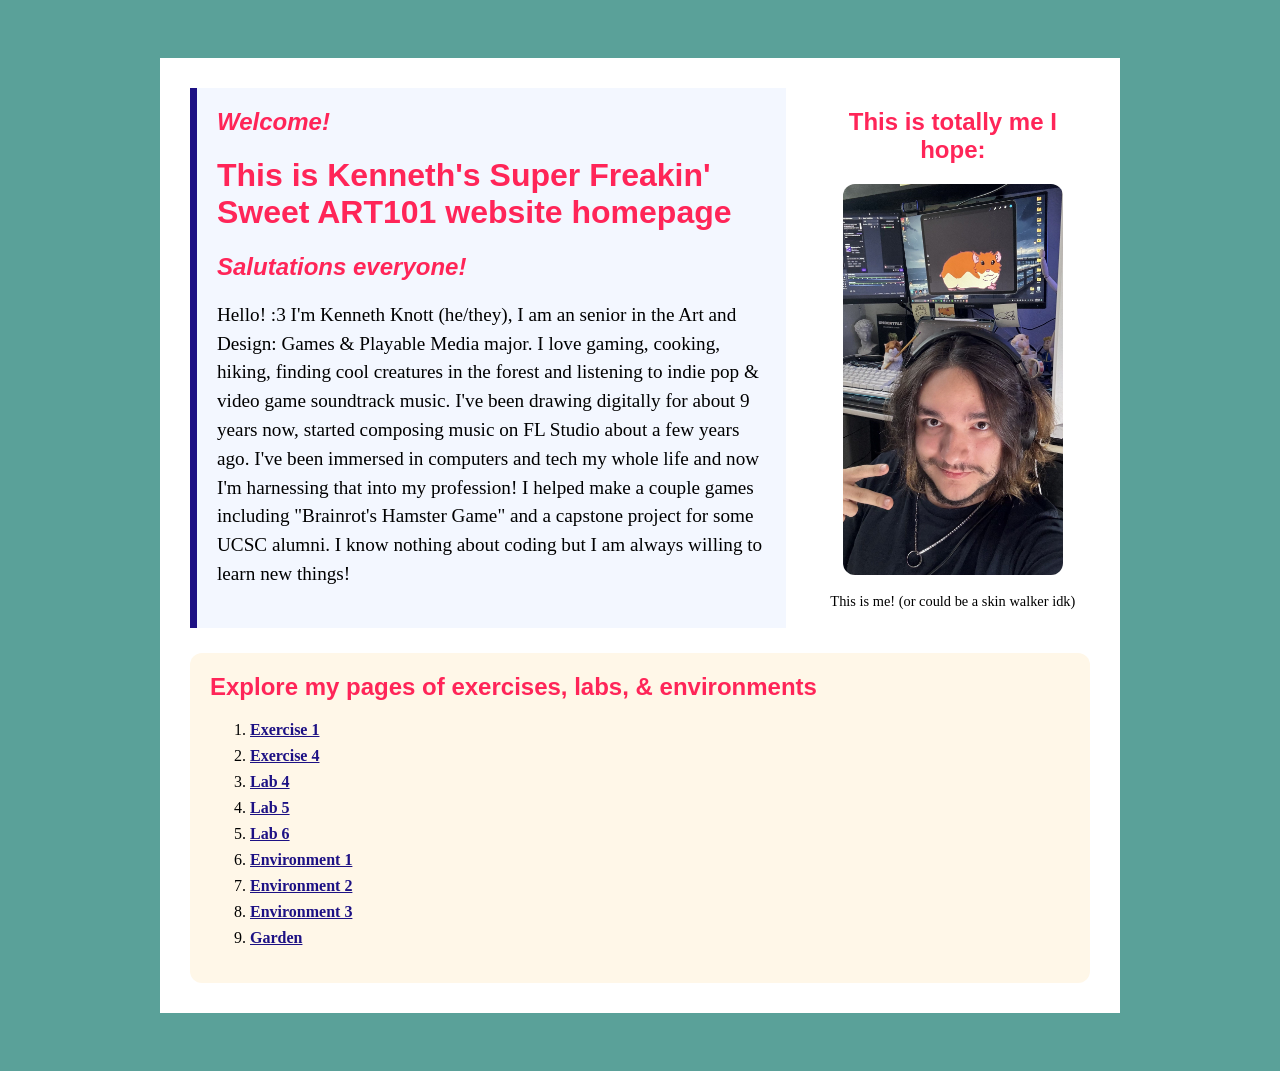
<file: index.html>
<!doctype html>
<html lang="en">

<head>
    <meta charset="utf-8">
    <title>Kenneth's Super Freakin' Sweet ART101 Homepage</title>
    <link href="site.css" rel="stylesheet" type="text/css">
</head>

<body>
    <div id="page">
        <div class="top-section">

            <div id="introduction">
                <h2>Welcome!</h2>
                <h1>This is Kenneth's Super Freakin' Sweet ART101 website homepage</h1>

                <!-- All visible page content goes between <body> and </body> -->

                <h2>Salutations everyone!</h2>
                <p>
                    Hello! :3 I'm Kenneth Knott (he/they), I am an senior in the Art and Design: Games & Playable Media
                    major.
                    I love gaming, cooking, hiking, finding cool creatures in the forest and listening to indie pop &
                    video game
                    soundtrack
                    music.
                    I've been drawing digitally for about 9 years now, started composing music on FL Studio about a few
                    years
                    ago.
                    I've been immersed in computers and tech my whole life and now I'm harnessing that into my
                    profession!
                    I helped make a couple games including "Brainrot's Hamster Game" and a capstone project for some
                    UCSC
                    alumni.
                    I know nothing about coding but I am always willing to learn new things!
                </p>
            </div>
            <div class="profile">
                <h2>This is totally me I hope:</h2>
                <img src="mememe.png" alt="A portrait of me">
                <p>This is me! (or could be a skin walker idk)</p>
            </div>
        </div>
        <div class="navigation">
            <h2>Explore my pages of exercises, labs, & environments</h2>
            <ol>
                <li><a href="exercises/ex01.html" target="_blank">Exercise 1</a></li>
                <li><a href="exercises/ex04.html" target="_blank">Exercise 4</a></li>
                <li><a href="exercises/lab04.html" target="_blank">Lab 4</a></li>
                <li><a href="exercises/lab05.html" target="_blank">Lab 5</a></li>
                <li><a href="exercises/lab06.html" target="_blank">Lab 6</a></li>
                <li><a href="environ/env01.html" target="_blank">Environment 1</a></li>
                <li><a href="environ/env02.html" target="_blank">Environment 2</a></li>
                <li><a href="environ/env03.html" target="_blank">Environment 3</a></li>
                <li><a href="garden/garden.html" target="_blank">Garden</a></li>
            </ol>
        </div>

    </div>
</body>

</html>
</file>
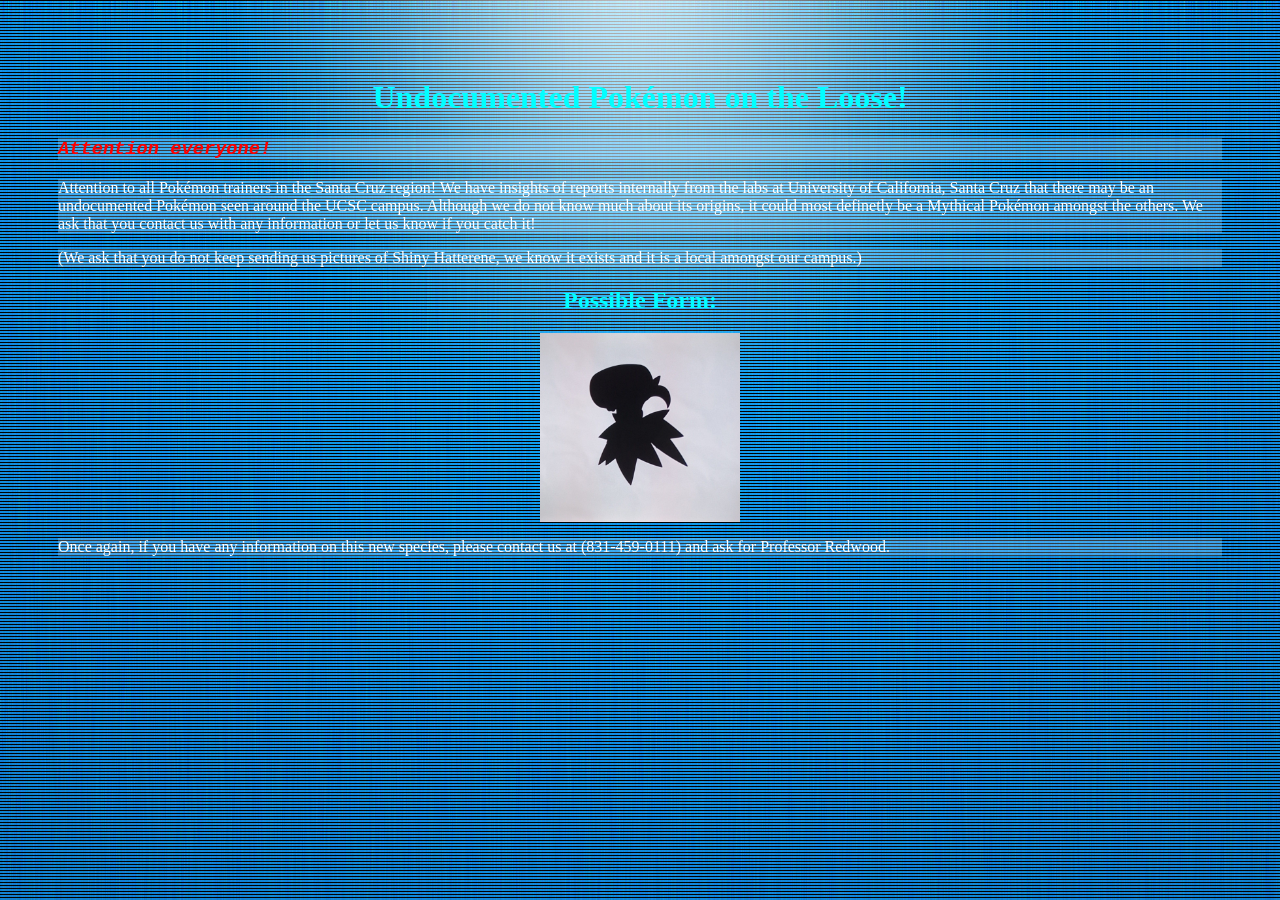
<file: environ/env01.html>
<!doctype html>
<html lang="en">

<head>
    <meta charset="utf-8">
    <title>Pokédex - Santa Cruz Region</title>
    <link href="env.css" rel="stylesheet" type="text/css">
</head>

<body>
    <h1>Undocumented Pokémon on the Loose!</h1>

    <!-- All visible page content goes between <body> and </body> -->

    <h3><em>Attention everyone!</em></h3>
    <p>
        Attention to all Pokémon trainers in the Santa Cruz region!
        We have insights of reports internally from the labs at University of California, Santa Cruz that
        there may be an undocumented Pokémon seen around the UCSC campus. Although we do not know much about its origins,
        it could most definetly be a Mythical Pokémon amongst the others. We ask that you contact us with any information or let us know if you catch it!
        
        <p>(We ask that you do not keep sending us pictures of Shiny Hatterene, we know it exists and it is a local amongst our campus.) 
    </p>

    <h2>Possible Form:</h2>
    <img src="fakemon.jpg">

    <p> Once again, if you have any information on this new species, please contact us at (831-459-0111) and ask for Professor Redwood.


</body>

</html>
</file>
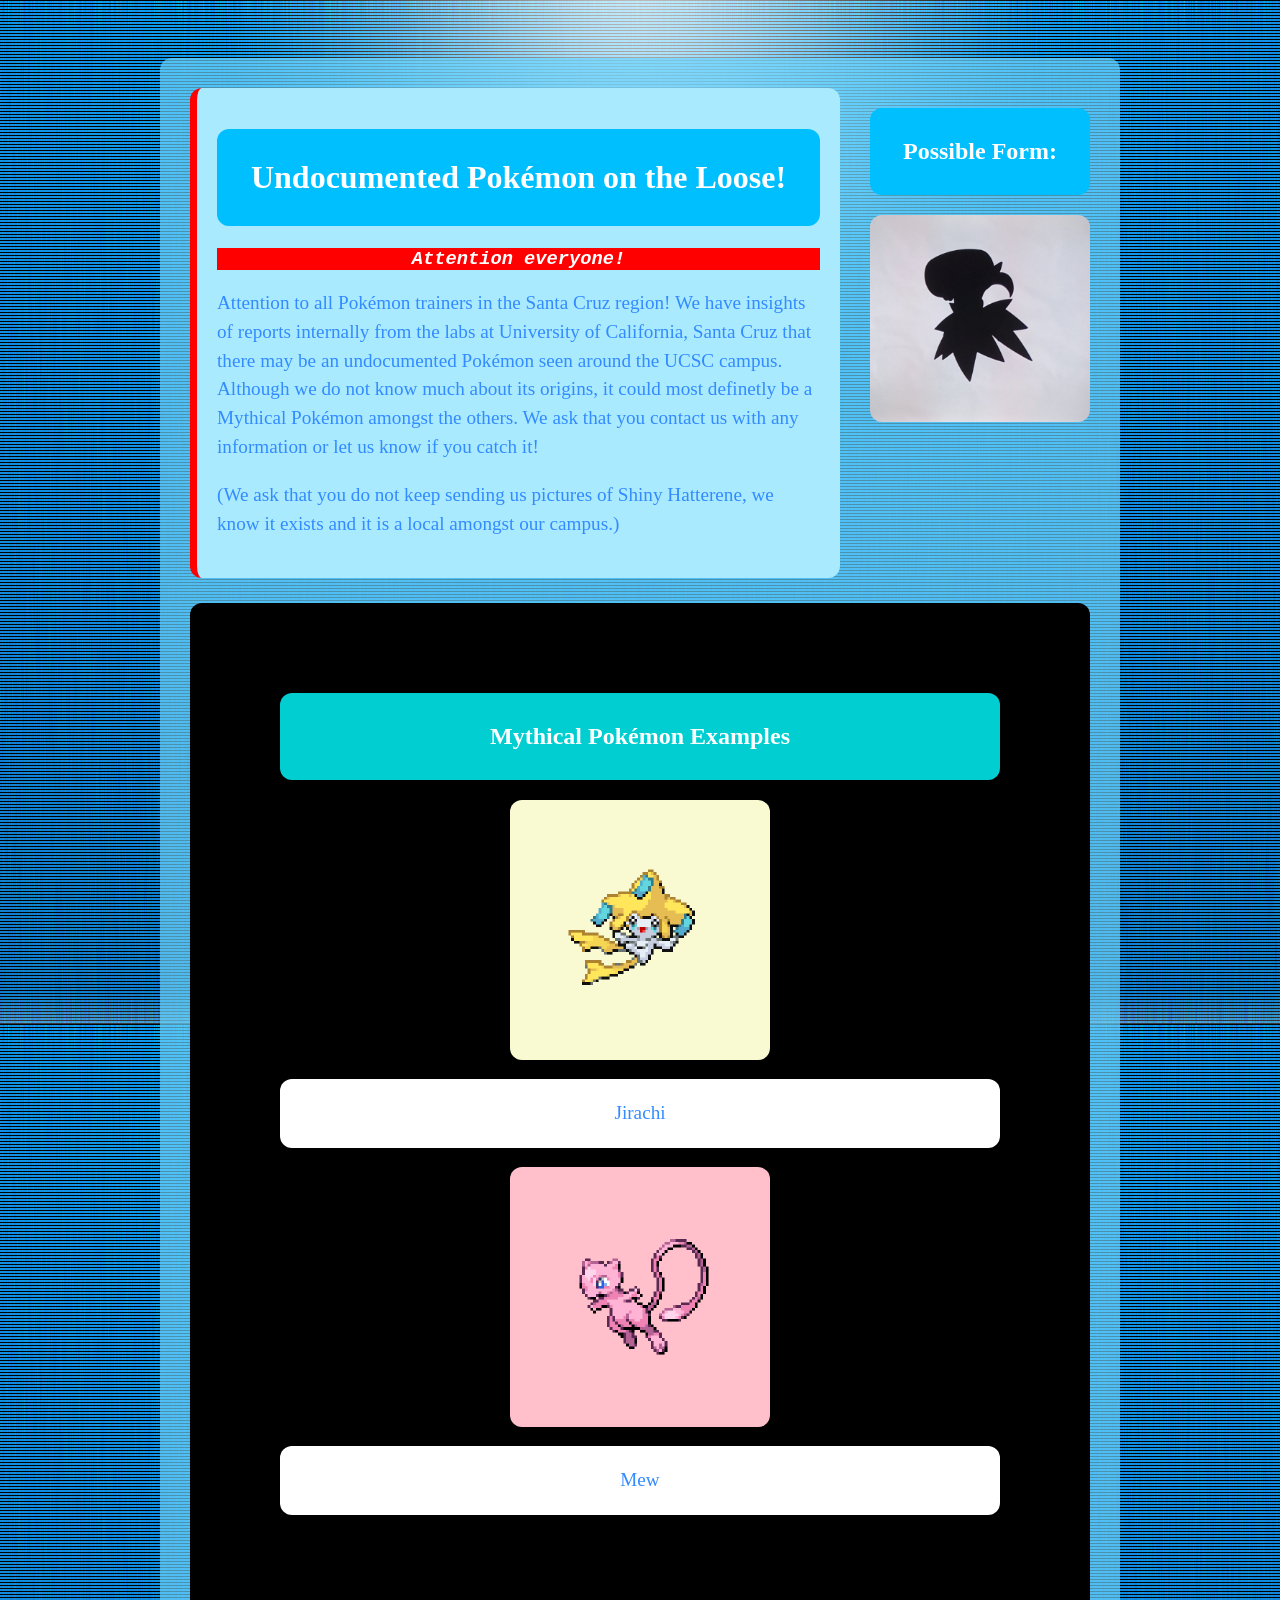
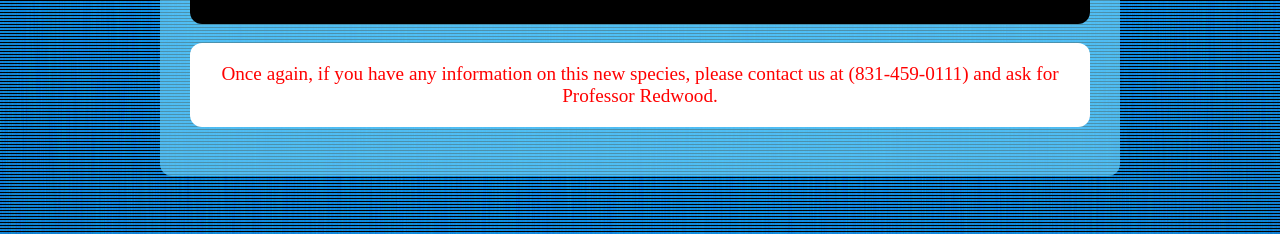
<file: environ/env02.html>
<!doctype html>
<html lang="en">

<head>
    <meta charset="utf-8">
    <title>Pokédex - Santa Cruz Region</title>
    <link href="env02.css" rel="stylesheet" type="text/css">
</head>

<body>
    <div id="page">
        <div class="top-section">
            <div id="introduction">
                <h1>Undocumented Pokémon on the Loose!</h1>

                <!-- All visible page content goes between <body> and </body> -->

                <h3><em>Attention everyone!</em></h3>
                <p>
                    Attention to all Pokémon trainers in the Santa Cruz region!
                    We have insights of reports internally from the labs at University of California, Santa Cruz that
                    there may be an undocumented Pokémon seen around the UCSC campus. Although we do not know much about
                    its
                    origins,
                    it could most definetly be a Mythical Pokémon amongst the others. We ask that you contact us with
                    any
                    information or let us know if you catch it!

                <p>(We ask that you do not keep sending us pictures of Shiny Hatterene, we know it exists and it is a
                    local
                    amongst our campus.)
                </p>
            </div>
            <div class="silhouette">
                <h2>Possible Form:</h2>
                <img src="fakemon.jpg" alt="A silouhette of the potential Pokémon">
            </div>
        </div>

        <div class="mythical-1">
            <div id="mythicals">
                <h2>Mythical Pokémon Examples</h2>
                <img src="Pokemans_385.gif.webp" alt="A picture of Jirachi">
                <p>Jirachi</p>
                <div class="mythical-2">

                    <img src="Pokemans_151.gif.webp" alt="A picture of Mew">
                    <p>Mew</p>
                </div>

            </div>
            <div class="below-zone">
                <p> Once again, if you have any information on this new species, please contact us at (831-459-0111) and
                    ask
                    for
                    Professor Redwood. </p>



            </div>
</body>

</html>
</file>
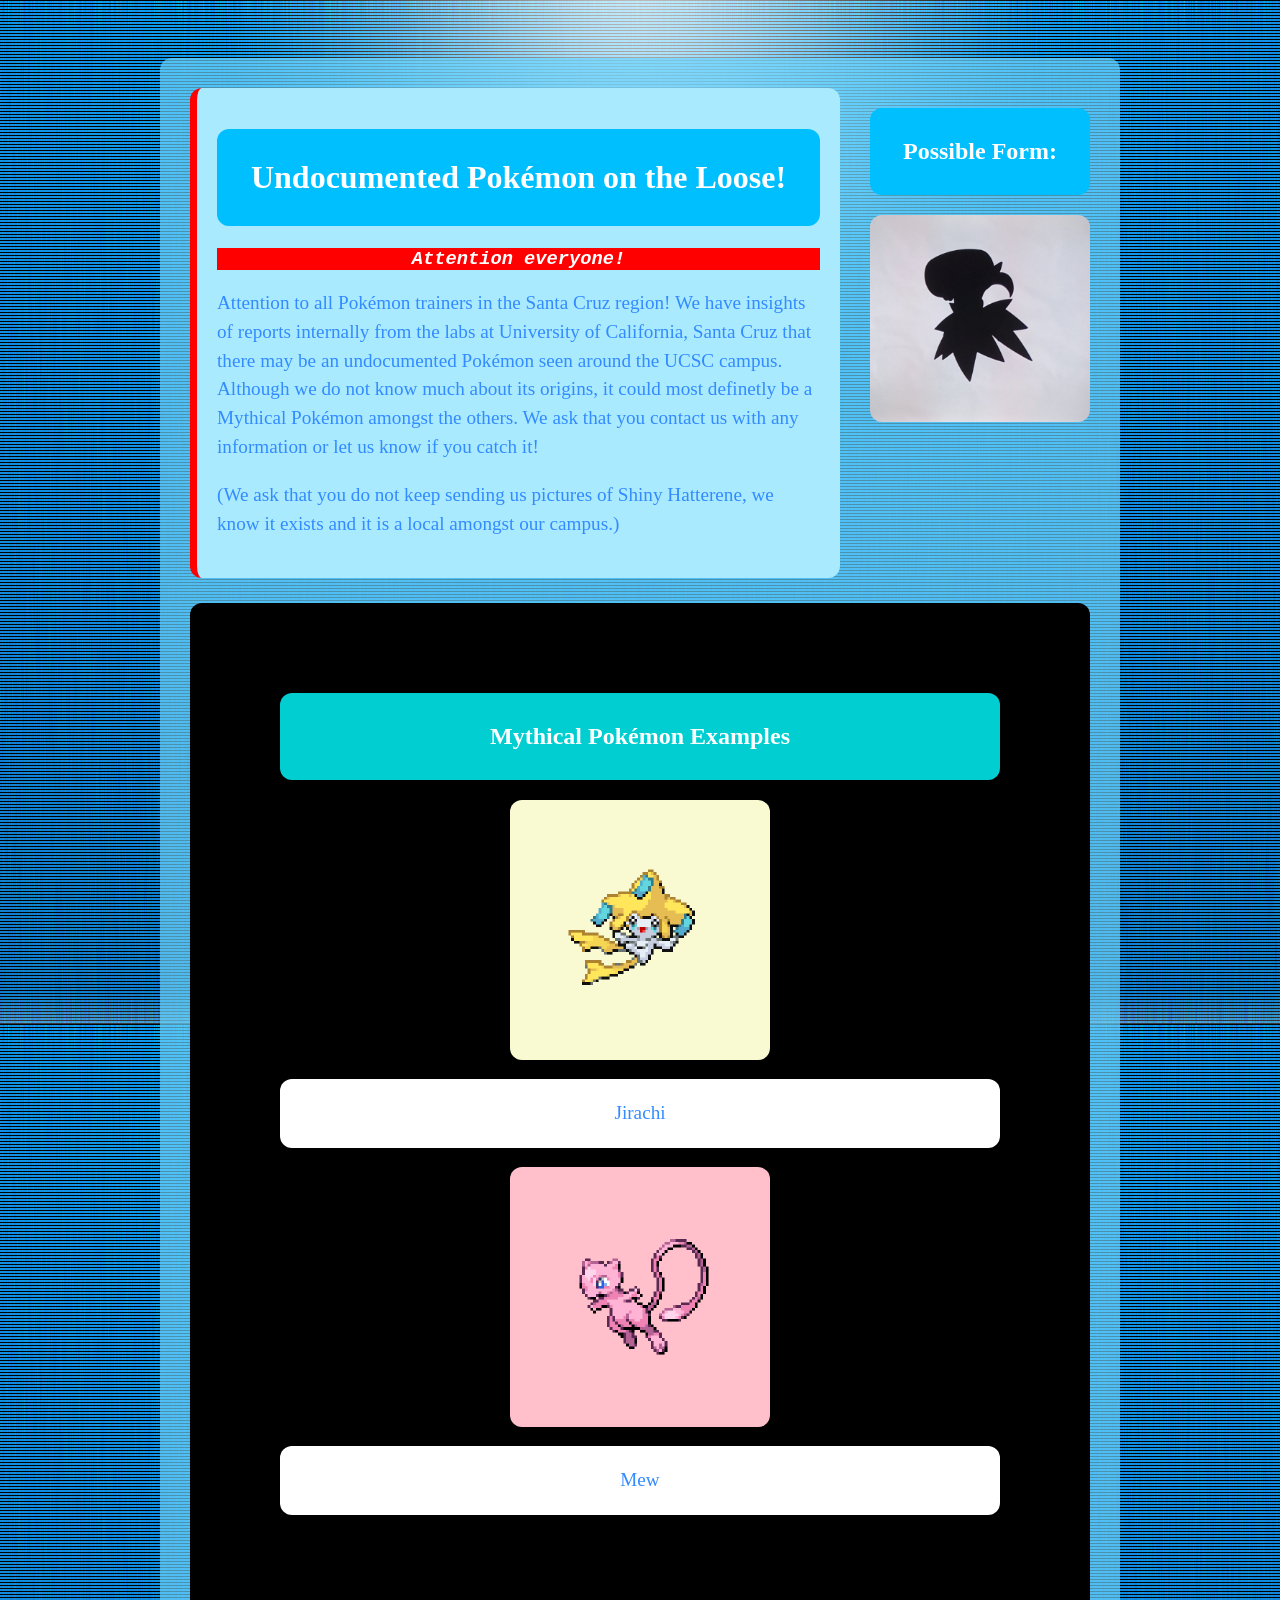
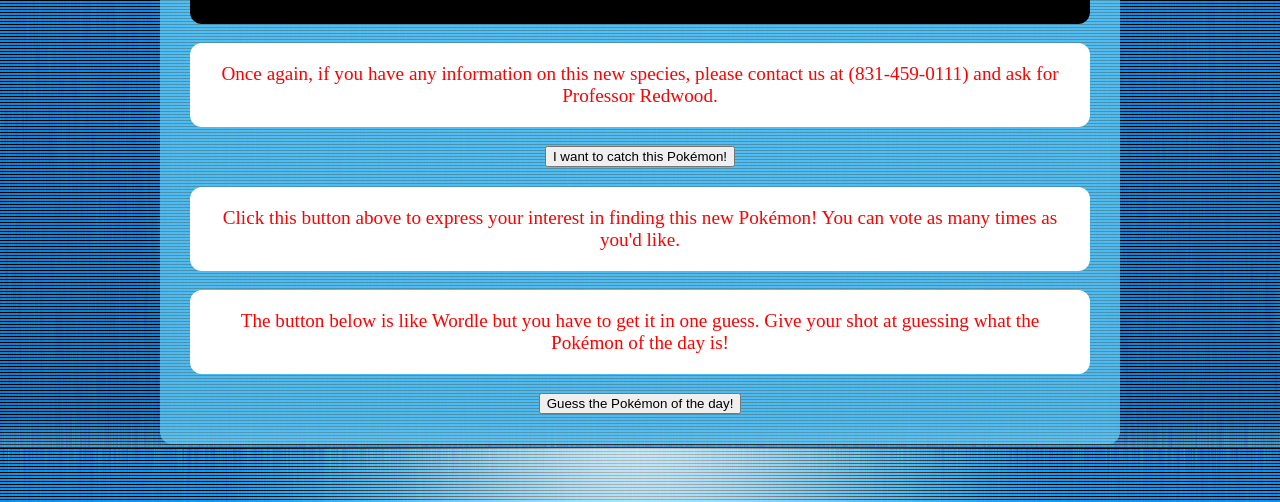
<file: environ/env03.html>
<!doctype html>
<html lang="en">

<head>
    <meta charset="utf-8">
    <title>Pokédex - Santa Cruz Region</title>
    <link rel="stylesheet" href="env03.css">

    <script src="https://code.jquery.com/jquery-3.7.1.min.js"></script>

    <script src="env03.js" defer></script>


</head>

<body>
    <div id="page">
        <div class="top-section">
            <div id="introduction">
                <h1>Undocumented Pokémon on the Loose!</h1>

                <!-- All visible page content goes between <body> and </body> -->

                <h3><em>Attention everyone!</em></h3>
                <p>
                    Attention to all Pokémon trainers in the Santa Cruz region!
                    We have insights of reports internally from the labs at University of California, Santa Cruz that
                    there may be an undocumented Pokémon seen around the UCSC campus. Although we do not know much about
                    its
                    origins,
                    it could most definetly be a Mythical Pokémon amongst the others. We ask that you contact us with
                    any
                    information or let us know if you catch it!

                <p>(We ask that you do not keep sending us pictures of Shiny Hatterene, we know it exists and it is a
                    local
                    amongst our campus.)
                </p>
            </div>
            <div class="silhouette">
                <h2>Possible Form:</h2>
                <img src="fakemon.jpg" alt="A silouhette of the potential Pokémon">
            </div>
        </div>

        <div class="mythical-1">
            <div id="mythicals">
                <h2>Mythical Pokémon Examples</h2>
                <img src="Pokemans_385.gif.webp" alt="A picture of Jirachi">
                <p>Jirachi</p>
                <div class="mythical-2">

                    <img src="Pokemans_151.gif.webp" alt="A picture of Mew">
                    <p>Mew</p>
                </div>

            </div>
            <div class="below-zone">
                <p> Once again, if you have any information on this new species, please contact us at (831-459-0111) and
                    ask
                    for
                    Professor Redwood. </p>
                <div id="vote-button" <p>
                    <button id="needy-button">I want to catch this Pokémon!</button>

                    <p> Click this button above to express your interest in finding this new Pokémon!
                        You can vote as many times as you'd like.
                    <p> The button below is like Wordle but you have to get it in one guess.
                        Give your shot at guessing what the Pokémon of the day is!

                    </p>
                </div>

            </div>
            <button id="good-button">Guess the Pokémon of the day!</button>

            <div id="output"></div>
</body>

</html>
</file>
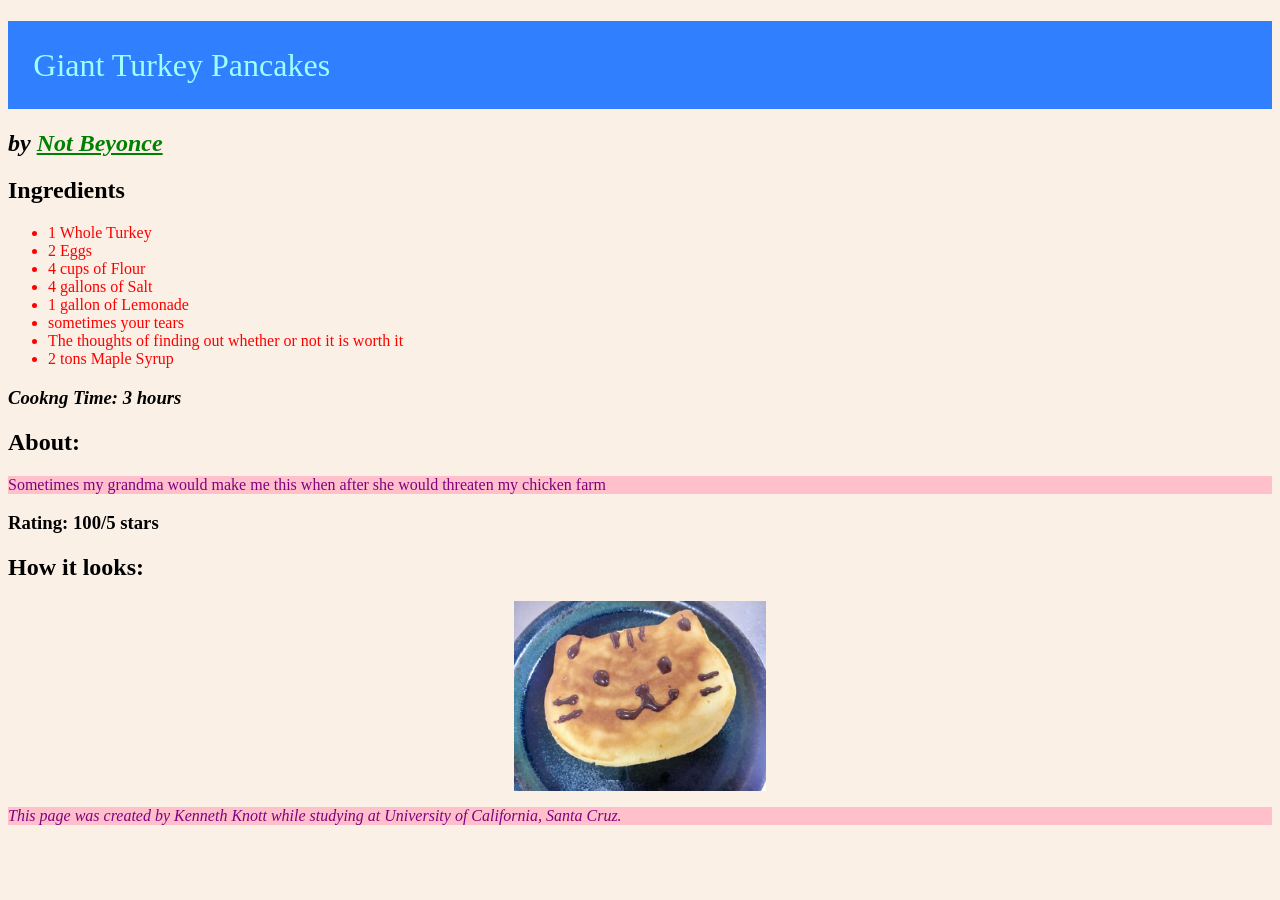
<file: exercises/ex01.html>
<!DOCTYPE html>

<html>
<!--head is for meta info--->

<head>
    <title>Pancakes Recipe</title>
    <link href="ex01.css" rel="stylesheet" type="text/css" />
</head>

<!--body is for real content--->

<body>

    <h1>Giant Turkey Pancakes</h1>

    <h2><em>by <a href="https://en.wikipedia.org/wiki/Beyoncé" target="_blank">Not Beyonce</a></em></h2>

    <h2> Ingredients </h2>
    <ul>
        <li>1 Whole Turkey
        <li> 2 Eggs
        <li>4 cups of Flour
        <li>4 gallons of Salt
        <li>1 gallon of Lemonade
        <li>sometimes your tears
        <li> The thoughts of finding out whether or not it is worth it
        <li> 2 tons Maple Syrup
    </ul>
    <h3><em>Cookng Time: 3 hours</em></h3>

    <h2>About:</h2>
    <p>Sometimes my grandma would make me this when after she would threaten my chicken farm</p>

    <h3>Rating: 100/5 stars</h4>

        <h2>How it looks:</h2>

        <img id="beyonce" src="cp-1.png.jpg">

        <p> <em>This page was created by Kenneth Knott while studying at University of California, Santa Cruz.</em> </p>


</body>




</html>
</file>
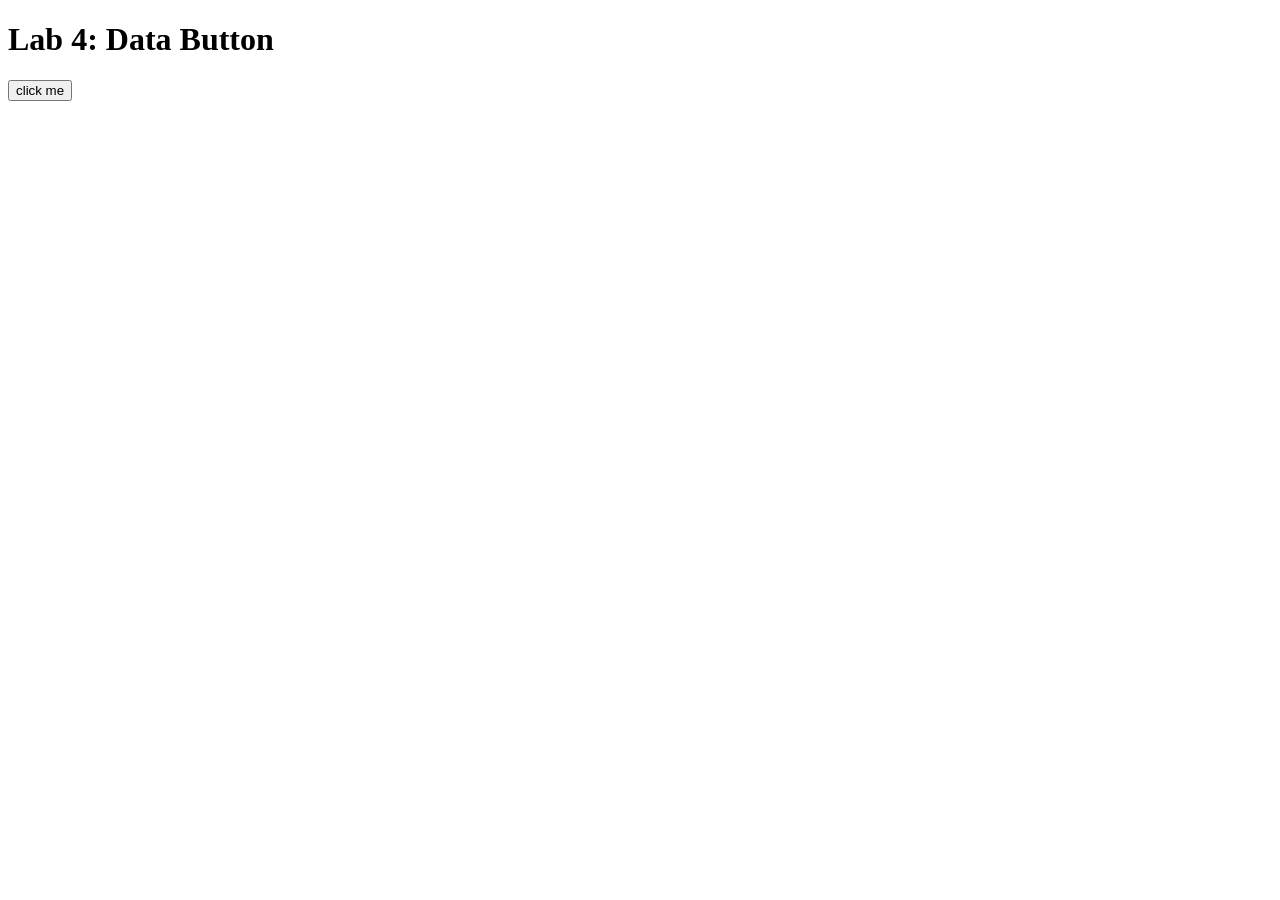
<file: exercises/lab04.html>
<!DOCTYPE html>
<html lang="en">

<head>
    <!-- All techy stuff goes here, inside HEAD -->
    <meta charset="UTF-8">
    <meta name="viewport" content="width=device-width, initial-scale=1.0">

    <!-- Overall title of your page -->
    <title>Lab 4</title>

    <!-- jQuery library -->
    <script src="https://code.jquery.com/jquery-3.7.1.min.js"></script>

    <!-- Link to external JavaScript file -->
    <script src="lab04.js" defer></script>
</head>

<body>
    <!-- Main content goes here, inside BODY -->
    <h1>Lab 4: Data Button</h1>

    <button id="needy-button">click me</button>

    <div id="output"></div>
</body>

</html>
</file>
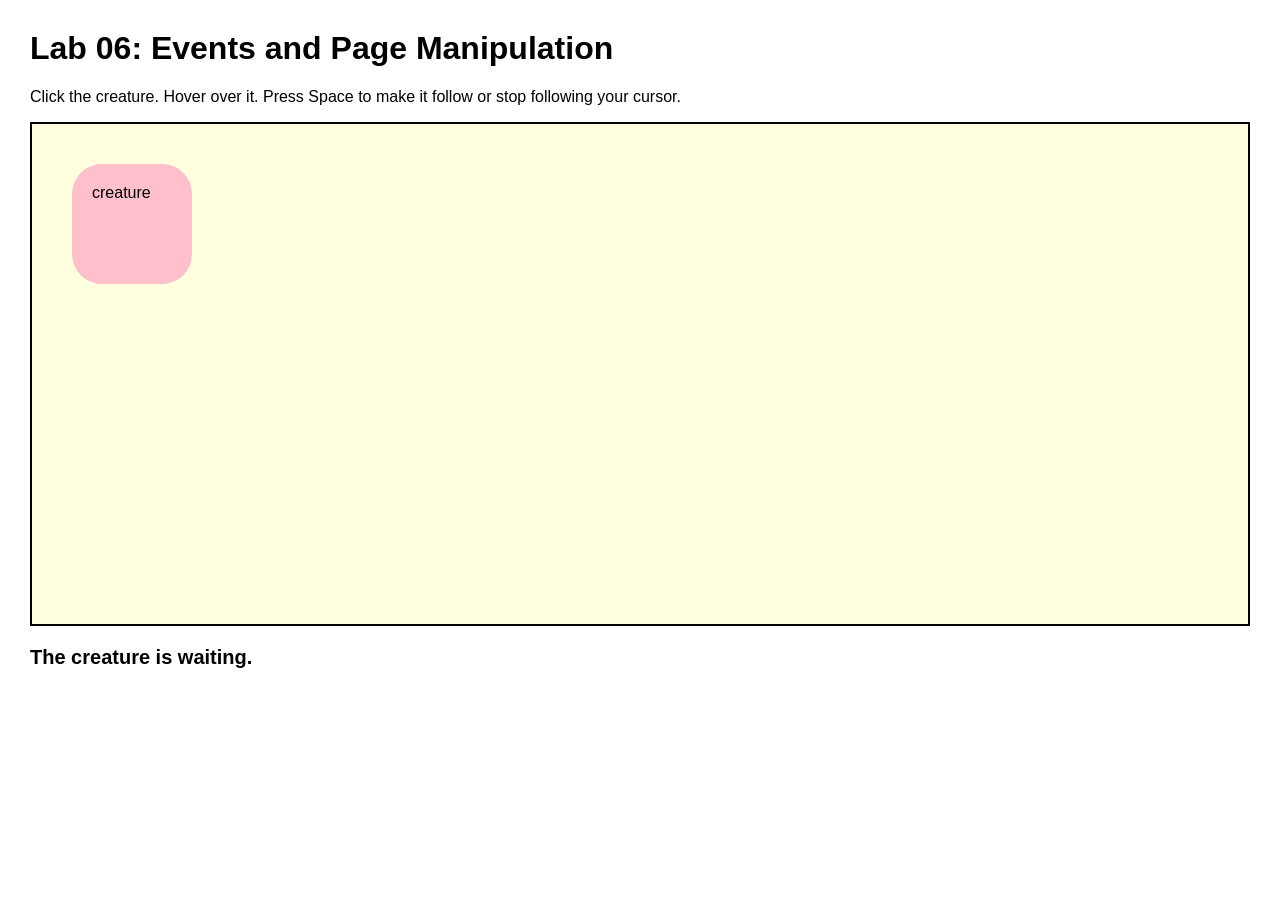
<file: exercises/lab06.html>
<!DOCTYPE html>
<html lang="en">

<head>
  <!-- All techy stuff goes here, inside HEAD -->
  <meta charset="UTF-8">
  <meta name="viewport" content="width=device-width, initial-scale=1.0">

  <!-- Overall title of your page -->
  <title>Lab 06</title>

  <!-- Link to external CSS file -->
  <link rel="stylesheet" href="lab06.css">

  <!-- jQuery library -->
  <script src="https://code.jquery.com/jquery-3.7.1.min.js"></script>

  <!-- Link to external JavaScript file -->
  <script src="lab06.js" defer></script>
</head>

<body>
  <!-- Main content goes here, inside BODY -->

  <h1>Lab 06: Events and Page Manipulation</h1>

  <p>
    Click the creature. Hover over it. Press Space to make it follow or stop following your cursor.
  </p>

  <div id="scene">
    <div id="creature">
      creature
      <div id="thought">I feel your cursor nearby...</div>
    </div>
  </div>

  <p id="status">The creature is waiting.</p>

</body>

</html>
</file>
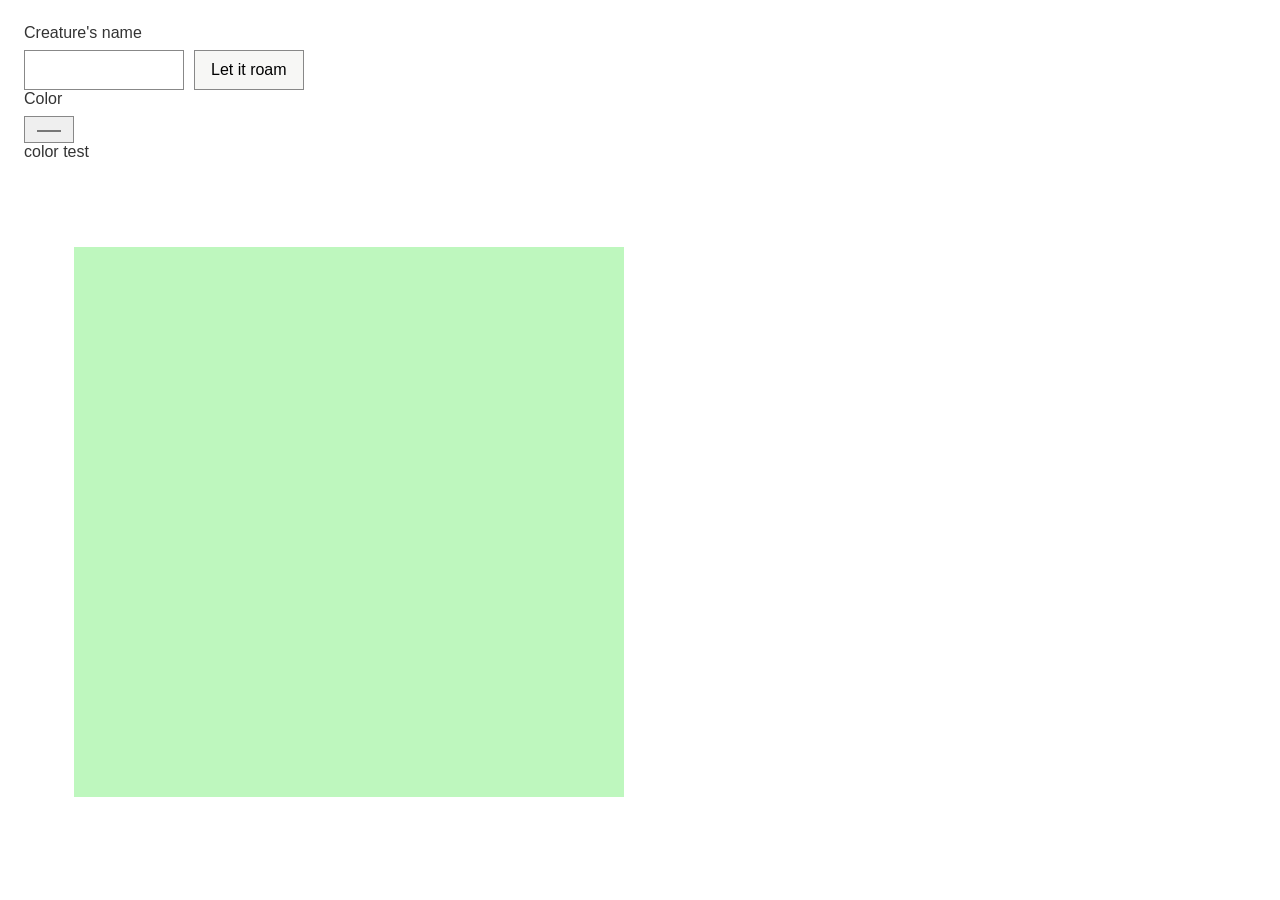
<file: garden/garden.html>
<!DOCTYPE html>
<html lang="en">

<head>
    <meta charset="UTF-8">
    <meta name="viewport" content="width=device-width, initial-scale=1.0">
    <title>Create an item from input</title>
    <link rel="stylesheet" href="garden.css">
    <script src="https://code.jquery.com/jquery-3.7.1.min.js"></script>
    <script src="garden.js" defer></script>
</head>

<body>
    <label for="item-label">Creature's name</label>
    <div class="controls">
        <input id="item-label" type="text" autocomplete="off">
        <button id="add-button" type="button">Let it roam</button>
    </div>

    <div>
        <label for="object-color">Color</label>
        <input id="object-color" type="color" value="#d9d9d3">
    </div>

    <div id="object">color test</div>

    <p id="message" aria-live="polite"></p>

    <div id="items" tabindex="0" aria-live="polite"></div>

</body>

</html>
</file>
<file: site.css>
body {
    background: #5aa199;
    padding: 50px;

}

h1,
h2,
h3 {
    color: rgb(255, 37, 88);
    font-family: sans-serif;
}

img {
    width: 200px;
}

#page {
    max-width: 900px;
    margin: 0 auto 0 auto;
    background: white;
    padding: 30px;
}

.top-section {
    display: flex;
    gap: 30px;
    align-items: flex-start;
    margin: 0 0 25px 0;
}

#introduction {
    background: #f3f7ff;
    padding: 20px;
    border-left: 7px solid #1d1184;
    flex: 2;
}

#introduction h2 {
    font-style: italic;
    margin-top: 0;
}

#introduction p {
    font-size: 120%;
    line-height: 1.5;
}

.profile {
    text-align: center;
    flex: 1;
}

.profile img {
    width: 220px;
    border-radius: 12px;
}

.profile p {
    font-size: 90%;
}

.navigation {
    background: #fff7e8;
    padding: 20px;
    border-radius: 12px;
}

.navigation h2 {
    margin-top: 0;
}

.navigation li {
    margin-bottom: 8px;
}

.navigation a {
    color: #1d1184;
    font-weight: bold;
}
</file>
<file: environ/env.css>
body {
    background: black;
    padding: 50px;
    background-image: url('blue-scanlines-bg.jpg');
    color: aqua;

}

h1,

h2,
.center-text {
    text-align: center;
    color: aqua;

}

h3 {
    background-color: rgb(181, 225, 255, 0.269);
    color: red;
    font-family: 'Courier New', Courier, monospace;
}

P {
    background-color: rgb(181, 225, 255, 0.269);
    color: white;
}

img {
    display: block;
    margin-left: auto;
    margin-right: auto;
    width: 200px;
}
</file>
<file: environ/env02.css>
body {
    background: black;
    padding: 50px;
    background-image: url('blue-scanlines-bg.jpg');
    color: aqua;

}

h1,

h2,
.center-text {
    text-align: center;
    color: white;
    background-color: deepskyblue;
    padding: 30px;
    border-radius: 12px;

}

h3 {
    background-color: red;
    text-align: center;
    color: white;
    font-family: 'Courier New', Courier, monospace;

}

P {
    color: rgb(50, 139, 255);

}

img {
    display: block;
    margin-left: auto;
    margin-right: auto;
    width: 200px;
}

#page {
    max-width: 900px;
    margin: 0 auto 0 auto;
    background: rgba(109, 212, 253, 0.685);
    padding: 30px;
    border-radius: 12px;
}

.top-section {
    display: flex;
    gap: 30px;
    align-items: flex-start;
    margin: 0 0 25px 0;

}

#introduction {
    background: rgb(170, 234, 255);
    padding: 20px;
    border-left: 7px solid red;
    flex: 2;
    border-radius: 12px;
}

#introduction h2 {
    font-style: italic;
    margin-top: 0;
}

#introduction p {
    font-size: 120%;
    line-height: 1.5;
}

.silouhette {
    text-align: center;
    flex: 1;
}

.silhouette img {
    width: 220px;
    border-radius: 12px;
}

.silhouette p {
    font-size: 90%;
}

.mythical-1 {
    text-align: center;
    flex: 1;
}

.mythical-1 img {
    width: 220px;
    border-radius: 12px;
    background: lightgoldenrodyellow;
    padding: 20px;
    border-radius: 12px;
}

.mythical-1 p {
    font-size: 120%;
    background: white;
    padding: 20px;
    border-radius: 12px;
}

.mythical-2 {
    text-align: center;
    flex: 1;

}

.mythical-2 img {
    width: 220px;
    border-radius: 12px;
    background: pink;
    padding: 20px;
    border-radius: 12px;

}

.mythical-2 p {
    font-size: 120%;
    padding: 20px;
    border-radius: 12px;
}

#mythicals {
    background: black;
    padding: 90px;
    flex: 2;
    border-radius: 12px;
}

#mythicals h2 {
    font-style: normal;
    margin-top: 0;
    background: darkturquoise;
}

#mythicals p {
    font-size: 120%;
    line-height: 1.5;
}

.below-zone p {
    color: red;
    padding: 20px;
    border-radius: 12px;
}

.below-zone h2 {
    margin-top: 0;
}

.below-zone li {
    margin-bottom: 8px;
}

.below-zone a {
    color: rgb(48, 93, 255);
    font-weight: bold;
}
</file>
<file: environ/env03.css>
body {
    background: black;
    padding: 50px;
    background-image: url('blue-scanlines-bg.jpg');
    color: aqua;

}

h1,

h2,
.center-text {
    text-align: center;
    color: white;
    background-color: deepskyblue;
    padding: 30px;
    border-radius: 12px;

}

h3 {
    background-color: red;
    text-align: center;
    color: white;
    font-family: 'Courier New', Courier, monospace;

}

P {
    color: rgb(50, 139, 255);

}

img {
    display: block;
    margin-left: auto;
    margin-right: auto;
    width: 200px;
}

#page {
    max-width: 900px;
    margin: 0 auto 0 auto;
    background: rgba(109, 212, 253, 0.685);
    padding: 30px;
    border-radius: 12px;
}

.top-section {
    display: flex;
    gap: 30px;
    align-items: flex-start;
    margin: 0 0 25px 0;

}

#introduction {
    background: rgb(170, 234, 255);
    padding: 20px;
    border-left: 7px solid red;
    flex: 2;
    border-radius: 12px;
}

#introduction h2 {
    font-style: italic;
    margin-top: 0;
}

#introduction p {
    font-size: 120%;
    line-height: 1.5;
}

.silouhette {
    text-align: center;
    flex: 1;
}

.silhouette img {
    width: 220px;
    border-radius: 12px;
}

.silhouette p {
    font-size: 90%;
}

.mythical-1 {
    text-align: center;
    flex: 1;
}

.mythical-1 img {
    width: 220px;
    border-radius: 12px;
    background: lightgoldenrodyellow;
    padding: 20px;
    border-radius: 12px;
}

.mythical-1 p {
    font-size: 120%;
    background: white;
    padding: 20px;
    border-radius: 12px;
}

.mythical-2 {
    text-align: center;
    flex: 1;

}

.mythical-2 img {
    width: 220px;
    border-radius: 12px;
    background: pink;
    padding: 20px;
    border-radius: 12px;

}

.mythical-2 p {
    font-size: 120%;
    padding: 20px;
    border-radius: 12px;
}

#mythicals {
    background: black;
    padding: 90px;
    flex: 2;
    border-radius: 12px;
}

#mythicals h2 {
    font-style: normal;
    margin-top: 0;
    background: darkturquoise;
}

#mythicals p {
    font-size: 120%;
    line-height: 1.5;
}

.below-zone p {
    color: red;
    padding: 20px;
    border-radius: 12px;
}

.below-zone h2 {
    margin-top: 0;
}

.below-zone li {
    margin-bottom: 8px;
}

.below-zone a {
    color: rgb(48, 93, 255);
    font-weight: bold;
}

#vote-button h2 {
    font-style: normal;
    margin-top: 0;
    background: darkturquoise;
}
</file>
<file: exercises/ex01.css>
HTML {background-color: linen;
}

A {color: green;
}

UL {
    color: red
}

h1 {
    background-color: rgb(47, 127, 255);
    color: rgb(159, 255, 255);
    font-weight: normal;
    padding: 2%;
}

P {
    background-color: pink;
    color: purple;
}

IMG {
    display: block;
    margin-left: auto;
    margin-right: auto;
    width: 50%;
}

#beyonce { width: 20%}
</file>
<file: exercises/lab06.css>
body {
  font-family: Arial, sans-serif;
  margin: 30px;
}

#scene {
  min-height: 500px;
  background: lightyellow;
  border: 2px solid black;
  position: relative;
  overflow: hidden;
}

#creature {
  width: 120px;
  height: 120px;
  background: pink;
  border-radius: 30px;
  padding: 20px;
  box-sizing: border-box;
  cursor: pointer;
  position: absolute;
  left: 40px;
  top: 40px;
  transition: background 0.3s, border-radius 0.3s, transform 0.3s, box-shadow 0.3s;
  z-index: 2;
}

#thought {
  display: none;
  position: absolute;
  left: 95px;
  top: -20px;
  background: white;
  border: 2px solid black;
  border-radius: 20px;
  padding: 12px;
  width: 180px;
  z-index: 3;
  pointer-events: none;
}

.transformed {
  background: lavender;
  border-radius: 50%;
  transform: scale(1.2) rotate(10deg);
}

.following {
  box-shadow: 0 0 20px black;
}

#status {
  font-size: 20px;
  font-weight: bold;
}
</file>
<file: garden/garden.css>
* {
    box-sizing: border-box;
}

body {
    margin: 24px;
    font-family: Arial, sans-serif;
    color: #333;
    background: white;
}

p {
    line-height: 1.5;
}

label {
    display: block;
    margin-bottom: 8px;
}

button,
input,
select {
    font: inherit;
}

button {
    padding: 10px 16px;
    border: 1px solid #888;
    background: #f7f7f5;
    cursor: pointer;
}

input,
select {
    padding: 10px;
    border: 1px solid #888;
    max-width: 100%;
}

.controls {
    display: flex;
    flex-wrap: wrap;
    gap: 10px;
}

#message {
    min-height: 24px;
    margin: 12px 0;
}

#item-label {
    width: 160px;
}

/* Long lists scroll inside the example. */
#items {
    height: 550px;
    width: 550px;
    padding: 0;
    margin: 50px;
    background: rgb(190, 247, 190);
    display: flex;
    position: relative;
}

#items:focus {
    outline: 2px solid #555;
    outline-offset: 3px;
}


#items>div {
    position: absolute;
    height: 50px;
    width: 50px;
    background: #f7f7f5;
    overflow-wrap: anywhere;
    border: 1px dotted rgb(251, 255, 242);
}
</file>
